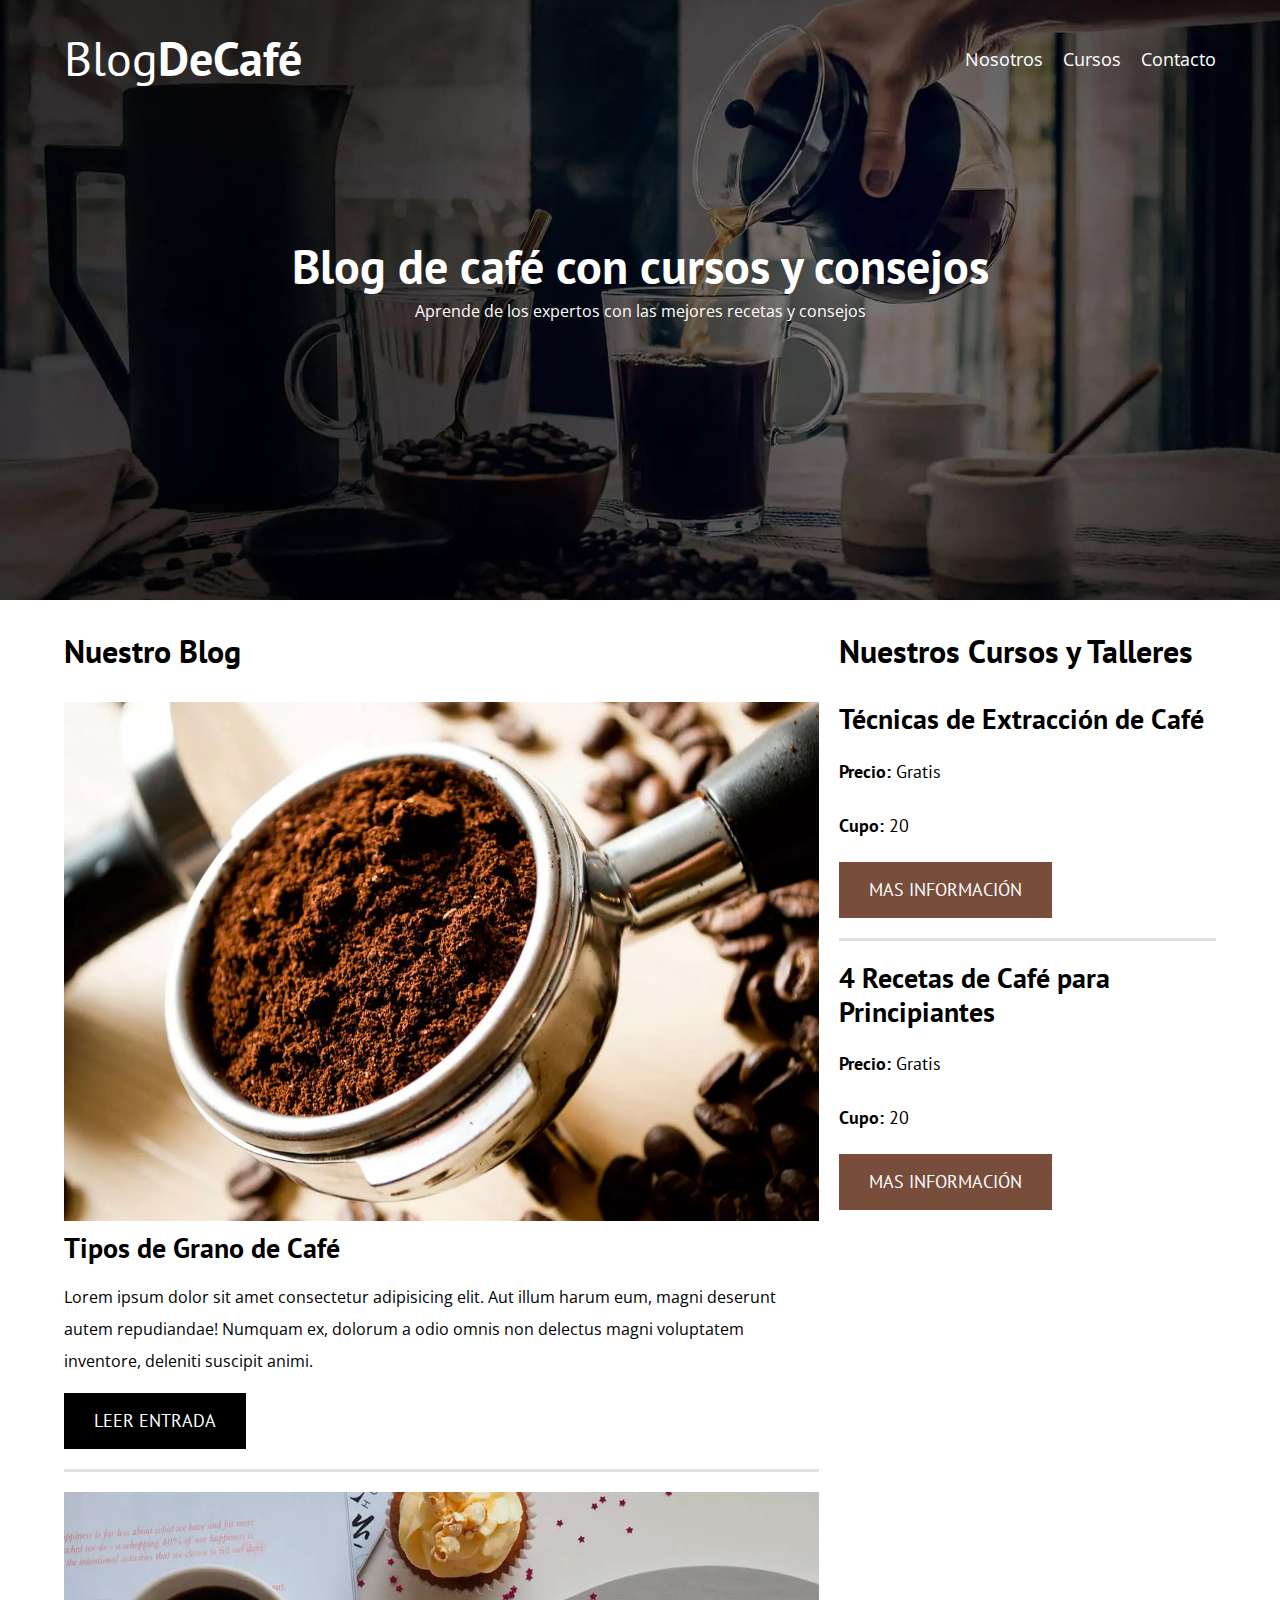
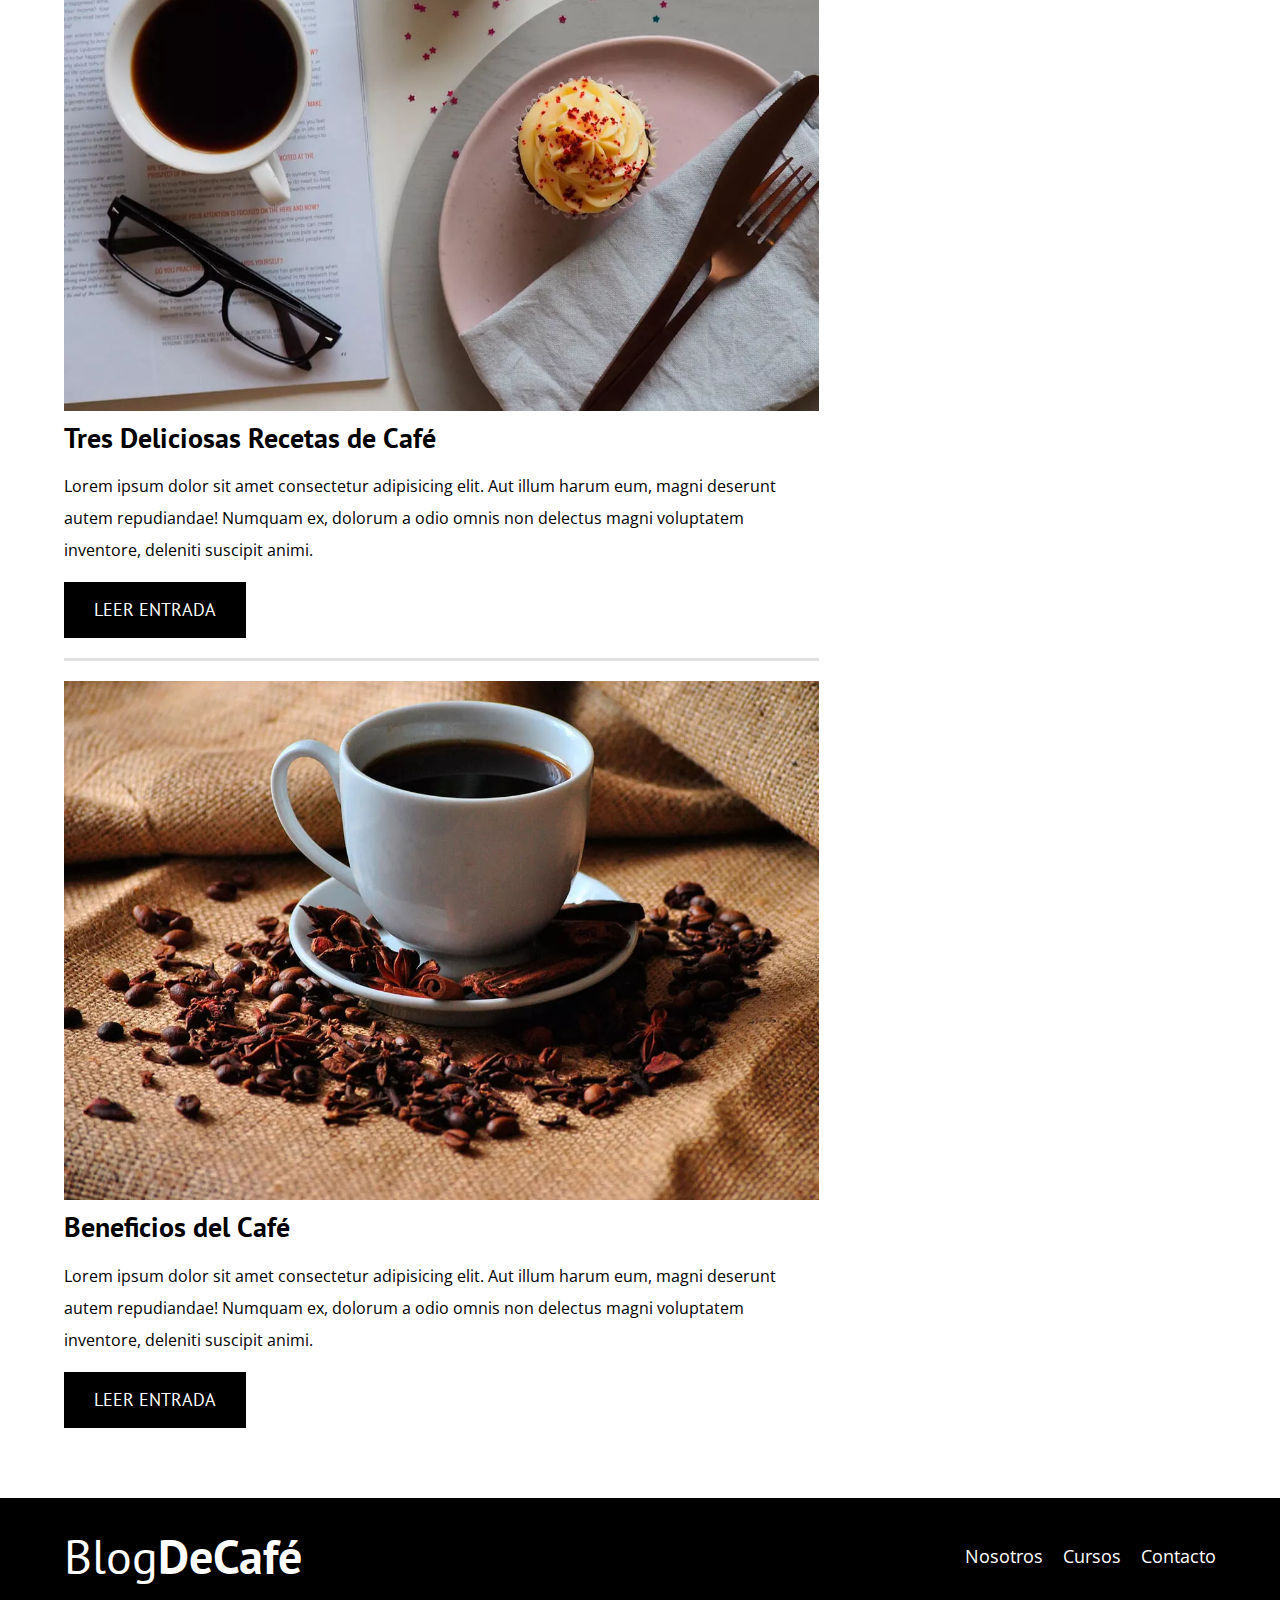
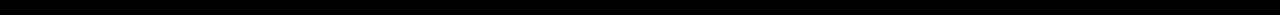
<file: index.html>
<!DOCTYPE html>
<html lang="en">
<head>
    <meta charset="UTF-8">
    <meta http-equiv="X-UA-Compatible" content="IE=edge">
    <meta name="viewport" content="width=device-width, initial-scale=1.0">
    <title>Blog de Cafe</title>
    <meta name="description" content="pagina web de blog de cafe">

    <!-- PREFETCH -->
    <link rel="PREFETCH" href="nosotros.html" as="DOCTYPE">

    <!-- PRELOAD -->
    <link rel="PRELOAD" href="css/normalize.css" as="style">
    <link rel="stylesheet" href="css/normalize.css">

    <link rel="preconnect" href="https://fonts.googleapis.com">
    <link rel="preconnect" href="https://fonts.gstatic.com" crossorigin>

    <link rel="PRELOAD" href=https://fonts.googleapis.com/css2?family=Open+Sans&family=PT+Sans:wght@400;700&display=swap" crossorigin="crossorigin" as="fonts">
    <link href="https://fonts.googleapis.com/css2?family=Open+Sans&family=PT+Sans:wght@400;700&display=swap" rel="stylesheet">

    <link rel="PRELOAD" href="css/style.css" as="style">
    <link rel="stylesheet" href="css/style.css">
</head>
<body>
    <header class="header">

        <div class="contenedor">
            <div class="barra">
                <a href="index.html" class="logo">
                    <h1 class="logo__blog no-margin centrar-texto">Blog<span class="logo__bold">DeCafé</span></h1>
                </a>

                <nav class="navegacion centrar-texto">
                    <a href="nosotros.html" class="navegacion__enlace">Nosotros</a>
                    <a href="cursos.html" class="navegacion__enlace">Cursos</a>
                    <a href="contacto.html" class="navegacion__enlace">Contacto</a>
                </nav>
            </div><!-- .barra -->
        </div><!-- .contenedor -->

            <div class="header__texto">
                <h1 class="no-margin">Blog de café con cursos y consejos</h1>
                <p class="no-margin">Aprende de los expertos con las mejores recetas y consejos</p>
            </div>
    </header>

    <div class="contenedor contenido-principal">
        <main class="">
            <h3 class="">Nuestro Blog</h3>

            <article class="entrada">
                <div class="entrada__imagen">
                    <picture>
                        <source loading = "lazy" srcset="/img/blog1.webp" type="image/webp">
                        <img loading="lazy" src="/img/blog1.jpg" alt="imagen blog">
                    </picture>
                </div>

                <div class="entrada__contenido">
                    <h4 class="no-margin">Tipos de Grano de Café</h4>
                    <p>Lorem ipsum dolor sit amet consectetur adipisicing elit. Aut illum harum eum, magni deserunt autem repudiandae! Numquam ex, dolorum a odio omnis non delectus magni voluptatem inventore, deleniti suscipit animi.</p>
                    <a href="entrada.html" class="boton boton--primario">Leer Entrada</a>
                </div>
            </article>

            <article class="entrada">
                <div class="entrada__imagen">
                    <picture>
                        <source loading = "lazy" srcset="/img/blog2.webp" type="image/webp">
                        <img loading="lazy" src="/img/blog2.jpg" alt="imagen blog">
                    </picture>                </div>

                <div class="entrada__contenido">
                    <h4 class="no-margin">Tres Deliciosas Recetas de Café</h4>
                    <p>Lorem ipsum dolor sit amet consectetur adipisicing elit. Aut illum harum eum, magni deserunt autem repudiandae! Numquam ex, dolorum a odio omnis non delectus magni voluptatem inventore, deleniti suscipit animi.</p>
                    <a href="entrada.html" class="boton boton--primario">Leer Entrada</a>
                </div>
            </article>

            <article class="entrada">
                <div class="entrada__imagen">
                    <picture>
                        <source loading = "lazy" srcset="/img/blog3.webp" type="image/webp">
                        <img loading="lazy" src="/img/blog3.jpg" alt="imagen blog">
                    </picture>                </div>

                <div class="entrada__contenido">
                    <h4 class="no-margin">Beneficios del Café</h4>
                    <p>Lorem ipsum dolor sit amet consectetur adipisicing elit. Aut illum harum eum, magni deserunt autem repudiandae! Numquam ex, dolorum a odio omnis non delectus magni voluptatem inventore, deleniti suscipit animi.</p>
                    <a href="entrada.html" class="boton boton--primario">Leer Entrada</a>
                </div>
            </article>
        </main>

        <aside class="sidebar">
            <h3 class="">Nuestros Cursos y Talleres</h3>
                <ul class="cursos-widget no-padding">
                    <li class="widget-curso">
                            <h4 class="no-margin">Técnicas de Extracción de Café</h4>
                            <p class="widget-curso__label">Precio: <span class="widget-curso__info">Gratis</span></p>
                            <p class="widget-curso__label">Cupo: <span class="widget-curso__info">20</span></p>
                        <a href="cursos.html" class="boton boton--secundario" >Mas Información</a>
                    </li>
                    <li class="widget-curso">
                            <h4 class="no-margin">4 Recetas de Café para Principiantes</h4>
                            <p class="widget-curso__label">Precio: <span class="widget-curso__info">Gratis</span></p>
                            <p class="widget-curso__label">Cupo: <span class="widget-curso__info">20</span></p>                        <a href="cursos.html" class="boton boton--secundario" >Mas Información</a>
                    </li>
                </ul>
        </aside>
    </div> <!-- .contenedor -->

    <footer class="footer">
        <div class="contenedor">
            <div class="barra">
                <a href="index.html" class="logo">
                    <h1 class="logo__blog no-margin centrar-texto">Blog<span class="logo__bold">DeCafé</span></h1>
                </a>

                <nav class="navegacion centrar-texto">
                    <a href="nosotros.html" class="navegacion__enlace">Nosotros</a>
                    <a href="cursos.html" class="navegacion__enlace">Cursos</a>
                    <a href="contacto.html" class="navegacion__enlace">Contacto</a>
                </nav>
            </div><!-- .barra -->
        </div><!-- .contenedor -->

    </footer>

    <script src="js/modernizr.js"></script>
</body>
</html>
</file>
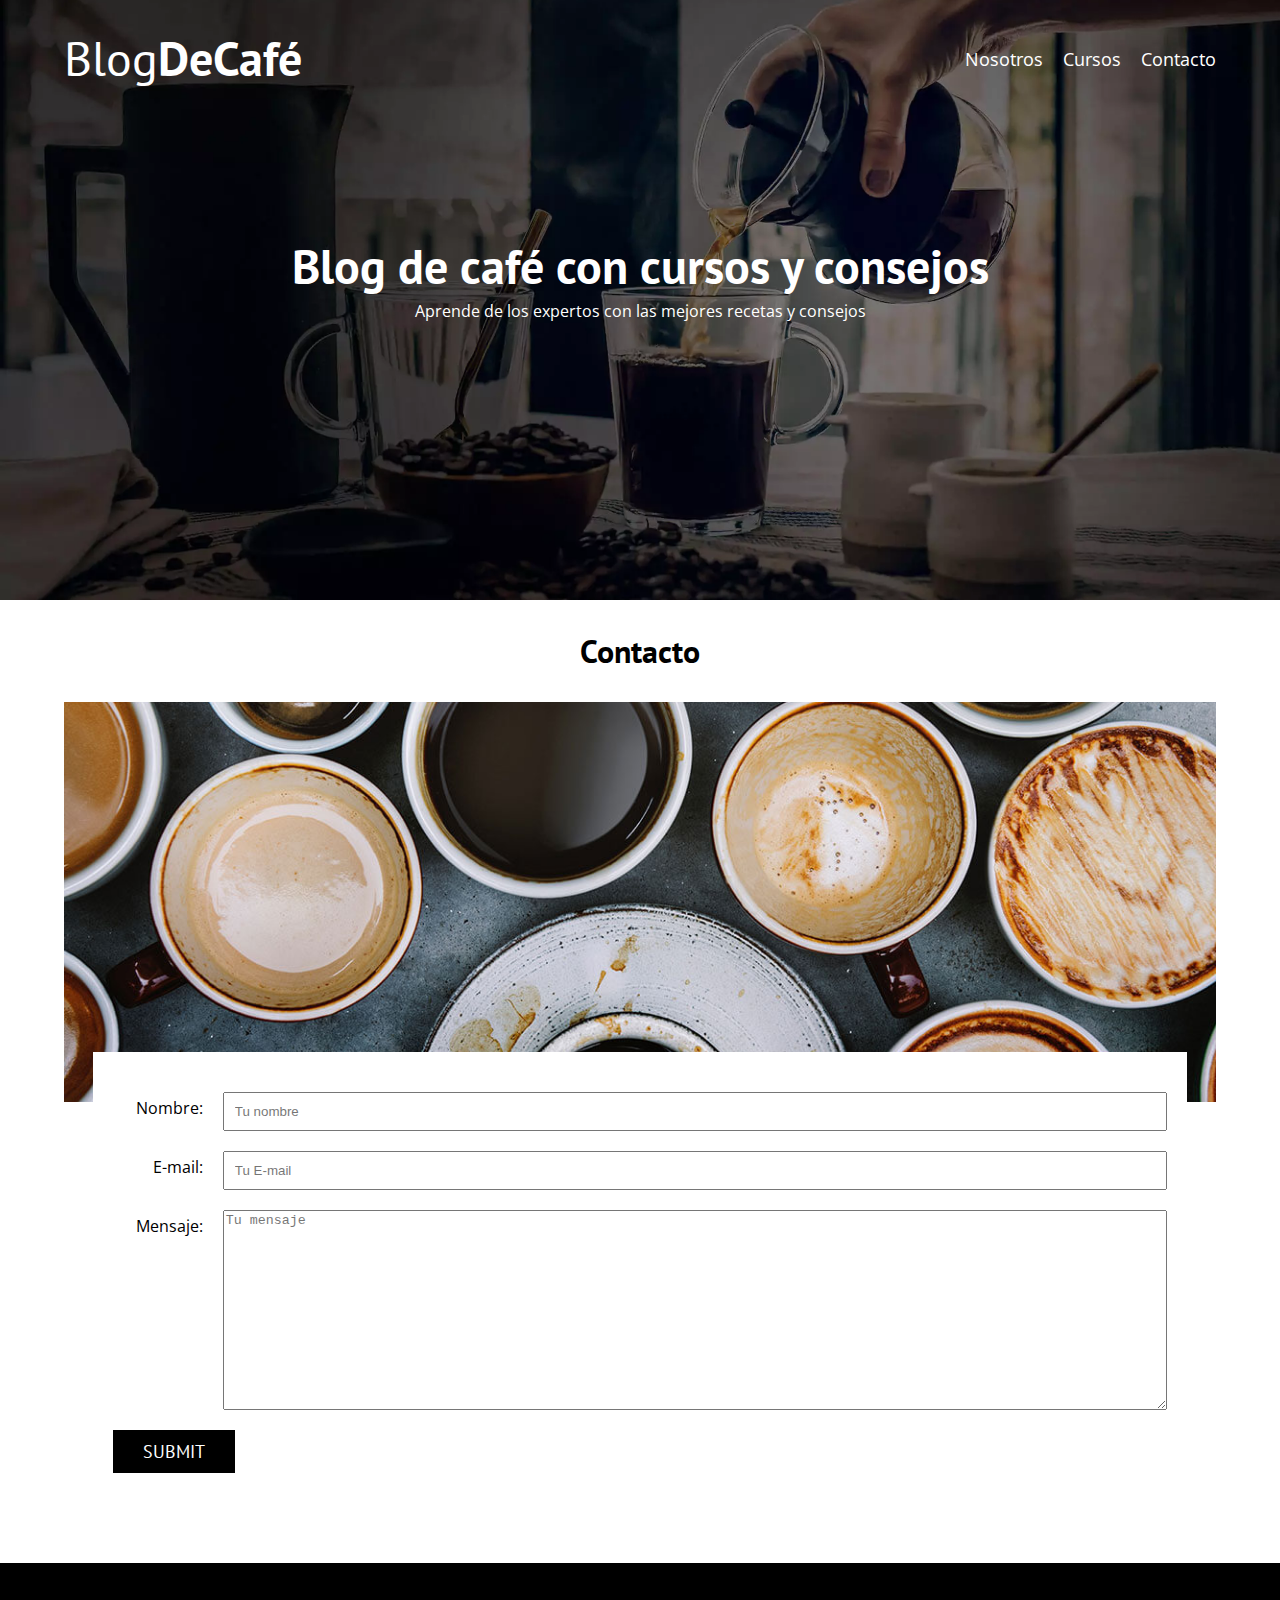
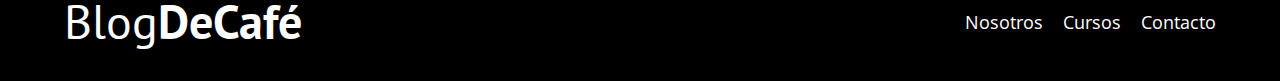
<file: contacto.html>
<!DOCTYPE html>
<html lang="en">
<head>
    <meta charset="UTF-8">
    <meta http-equiv="X-UA-Compatible" content="IE=edge">
    <meta name="viewport" content="width=device-width, initial-scale=1.0">
    <title>Blog de Cafe</title>
    <link rel="stylesheet" href="css/normalize.css">
    <link rel="preconnect" href="https://fonts.googleapis.com">
    <link rel="preconnect" href="https://fonts.gstatic.com" crossorigin>
    <link href="https://fonts.googleapis.com/css2?family=Open+Sans&family=PT+Sans:wght@400;700&display=swap" rel="stylesheet">
    <link rel="stylesheet" href="css/style.css">
</head>
<body>
    <header class="header">

        <div class="contenedor">
            <div class="barra">
                <a href="index.html" class="logo">
                    <h1 class="logo__blog no-margin centrar-texto">Blog<span class="logo__bold">DeCafé</span></h1>
                </a>

                <nav class="navegacion centrar-texto">
                    <a href="nosotros.html" class="navegacion__enlace">Nosotros</a>
                    <a href="cursos.html" class="navegacion__enlace">Cursos</a>
                    <a href="contacto.html" class="navegacion__enlace">Contacto</a>
                </nav>
            </div><!-- .barra -->
        </div><!-- .contenedor -->

            <div class="header__texto">
                <h1 class="no-margin">Blog de café con cursos y consejos</h1>
                <p class="no-margin">Aprende de los expertos con las mejores recetas y consejos</p>
            </div>
        
    </header>

    <main class="contenedor">
        <h3 class="centrar-texto">Contacto</h3>

        <div class="contacto-bg"></div>
        <form class="formulario" action="">
            <div class="campo">
                <label class="campo__label" for="nombre">Nombre: </label>
                <input class="campo__field" type="text" placeholder="Tu nombre" id="nombre">
            </div>

            <div class="campo">
                <label class="campo__label" for="email">E-mail: </label>
                <input class="campo__field" type="email" placeholder="Tu E-mail" id="email">
            </div>

            <div class="campo">
                <label class="campo__label" for="mensaje">Mensaje: </label>
                <textarea class="campo__field--textarea" type="text" placeholder="Tu mensaje" id="mensaje"></textarea>
            </div>

            <input type="submit" class="boton boton--primario boton--submit">
        </form>
    </main> <!-- .contenedor -->

    <footer class="footer">
        <div class="contenedor">
            <div class="barra">
                <a href="index.html" class="logo">
                    <h1 class="logo__blog no-margin centrar-texto">Blog<span class="logo__bold">DeCafé</span></h1>


                </a>

                <nav class="navegacion centrar-texto">
                    <a href="nosotros.html" class="navegacion__enlace">Nosotros</a>
                    <a href="cursos.html" class="navegacion__enlace">Cursos</a>
                    <a href="contacto.html" class="navegacion__enlace">Contacto</a>
                </nav>
            </div><!-- .barra -->
        </div><!-- .contenedor -->

    </footer>

    <script src="js/modernizr.js"></script>
</body>
</html>
</file>
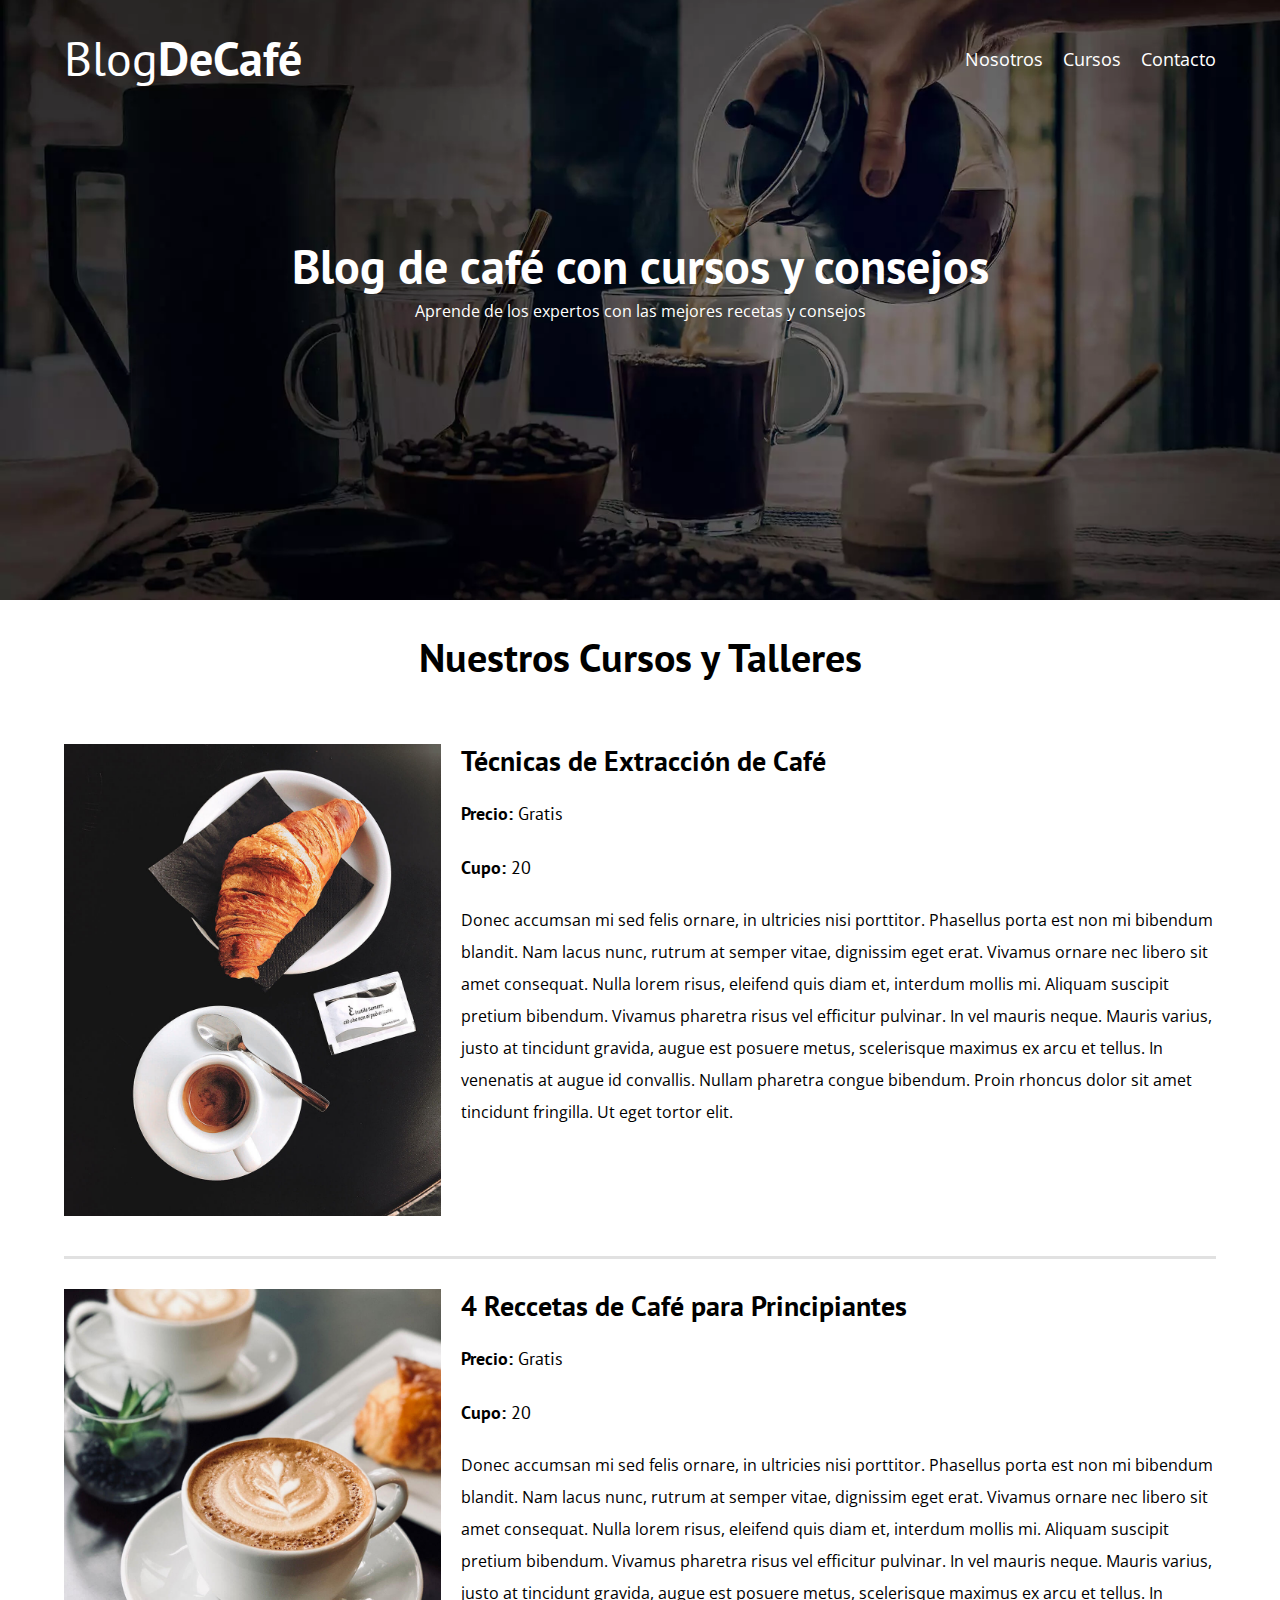
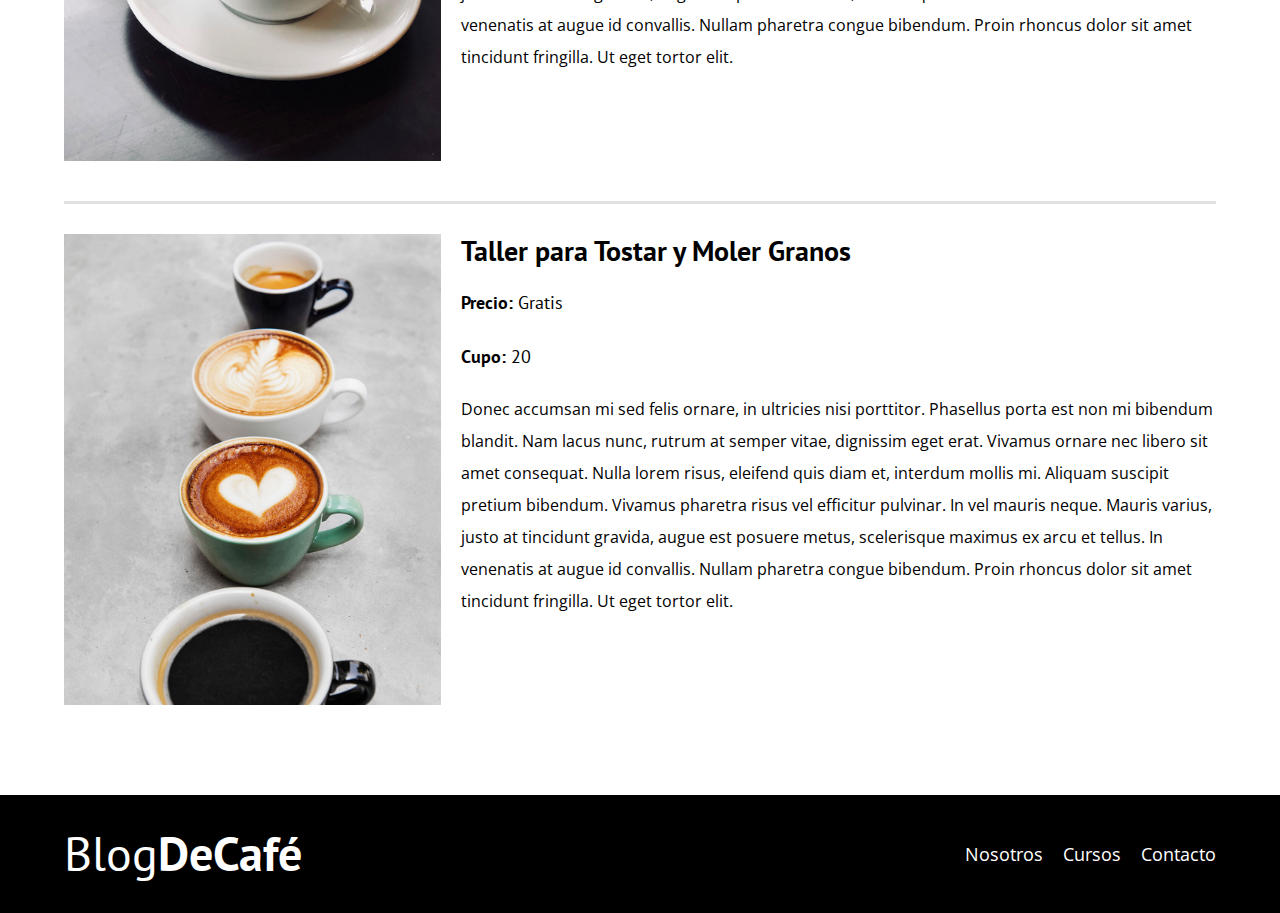
<file: cursos.html>
<!DOCTYPE html>
<html lang="en">
<head>
    <meta charset="UTF-8">
    <meta http-equiv="X-UA-Compatible" content="IE=edge">
    <meta name="viewport" content="width=device-width, initial-scale=1.0">
    <title>Blog de Cafe</title>
    <link rel="stylesheet" href="css/normalize.css">
    <link rel="preconnect" href="https://fonts.googleapis.com">
    <link rel="preconnect" href="https://fonts.gstatic.com" crossorigin>
    <link href="https://fonts.googleapis.com/css2?family=Open+Sans&family=PT+Sans:wght@400;700&display=swap" rel="stylesheet">
    <link rel="stylesheet" href="css/style.css">
</head>
<body>
    <header class="header">

        <div class="contenedor">
            <div class="barra">
                <a href="index.html" class="logo">
                    <h1 class="logo__blog no-margin centrar-texto">Blog<span class="logo__bold">DeCafé</span></h1>
                </a>

                <nav class="navegacion centrar-texto">
                    <a href="nosotros.html" class="navegacion__enlace">Nosotros</a>
                    <a href="cursos.html" class="navegacion__enlace">Cursos</a>
                    <a href="contacto.html" class="navegacion__enlace">Contacto</a>
                </nav>
            </div><!-- .barra -->
        </div><!-- .contenedor -->

            <div class="header__texto">
                <h1 class="no-margin">Blog de café con cursos y consejos</h1>
                <p class="no-margin">Aprende de los expertos con las mejores recetas y consejos</p>
            </div>
        
    </header>

    <main class="contenedor">
        <h2 class="centrar-texto">Nuestros Cursos y Talleres</h2>
        <div class="cursos">
            <div class="cursos__imagen">
                <img src="/img/curso1.jpg" alt="imagen curso">
            </div>

            <div cursos__informacion>
                <h4 class="no-margin">Técnicas de Extracción de Café</h4>

                <p class="cursos__label">Precio: <span class="cursos__info">Gratis</span></p>
                <p class="cursos__label">Cupo: <span class="cursos__info">20</span></p>

                <p class="no-margin">Donec accumsan mi sed felis ornare, in ultricies nisi porttitor. Phasellus porta est non mi bibendum blandit. Nam lacus nunc, rutrum at semper vitae, dignissim eget erat. Vivamus ornare nec libero sit amet consequat. Nulla lorem risus, eleifend quis diam et, interdum mollis mi. Aliquam suscipit pretium bibendum. Vivamus pharetra risus vel efficitur pulvinar. In vel mauris neque. Mauris varius, justo at tincidunt gravida, augue est posuere metus, scelerisque maximus ex arcu et tellus. In venenatis at augue id convallis. Nullam pharetra congue bibendum. Proin rhoncus dolor sit amet tincidunt fringilla. Ut eget tortor elit.</p>
            </div> <!-- .curso__informacion -->
        </div><!-- .cursos -->

        <div class="cursos">
            <div class="cursos__imagen">
                <img src="/img/curso2.jpg" alt="imagen curso">
            </div>

            <div cursos__informacion>
                <h4 class="no-margin">4 Reccetas de Café para Principiantes</h4>

                <p class="cursos__label">Precio: <span class="cursos__info">Gratis</span></p>
                <p class="cursos__label">Cupo: <span class="cursos__info">20</span></p>

                <p class="no-margin">Donec accumsan mi sed felis ornare, in ultricies nisi porttitor. Phasellus porta est non mi bibendum blandit. Nam lacus nunc, rutrum at semper vitae, dignissim eget erat. Vivamus ornare nec libero sit amet consequat. Nulla lorem risus, eleifend quis diam et, interdum mollis mi. Aliquam suscipit pretium bibendum. Vivamus pharetra risus vel efficitur pulvinar. In vel mauris neque. Mauris varius, justo at tincidunt gravida, augue est posuere metus, scelerisque maximus ex arcu et tellus. In venenatis at augue id convallis. Nullam pharetra congue bibendum. Proin rhoncus dolor sit amet tincidunt fringilla. Ut eget tortor elit.</p>
            </div> <!-- .curso__informacion -->
        </div><!-- .cursos -->

        <div class="cursos">
            <div class="cursos__imagen">
                <img src="/img/curso3.jpg" alt="imagen curso">
            </div>

            <div class = "cursos__informacion">
                <h4 class="no-margin">Taller para Tostar y Moler Granos</h4>

                <p class="cursos__label">Precio: <span class="cursos__info">Gratis</span></p>
                <p class="cursos__label">Cupo: <span class="cursos__info">20</span></p>

                <p class="no-margin">Donec accumsan mi sed felis ornare, in ultricies nisi porttitor. Phasellus porta est non mi bibendum blandit. Nam lacus nunc, rutrum at semper vitae, dignissim eget erat. Vivamus ornare nec libero sit amet consequat. Nulla lorem risus, eleifend quis diam et, interdum mollis mi. Aliquam suscipit pretium bibendum. Vivamus pharetra risus vel efficitur pulvinar. In vel mauris neque. Mauris varius, justo at tincidunt gravida, augue est posuere metus, scelerisque maximus ex arcu et tellus. In venenatis at augue id convallis. Nullam pharetra congue bibendum. Proin rhoncus dolor sit amet tincidunt fringilla. Ut eget tortor elit.</p>
            </div> <!-- .curso__informacion -->
        </div><!-- .cursos -->
    </main> <!-- .contenedor -->

    <footer class="footer">
        <div class="contenedor">
            <div class="barra">
                <a href="index.html" class="logo">
                    <h1 class="logo__blog no-margin centrar-texto">Blog<span class="logo__bold">DeCafé</span></h1>


                </a>

                <nav class="navegacion centrar-texto">
                    <a href="nosotros.html" class="navegacion__enlace">Nosotros</a>
                    <a href="cursos.html" class="navegacion__enlace">Cursos</a>
                    <a href="contacto.html" class="navegacion__enlace">Contacto</a>
                </nav>
            </div><!-- .barra -->
        </div><!-- .contenedor -->

    </footer>

    <script src="js/modernizr.js"></script>
</body>
</html>
</file>
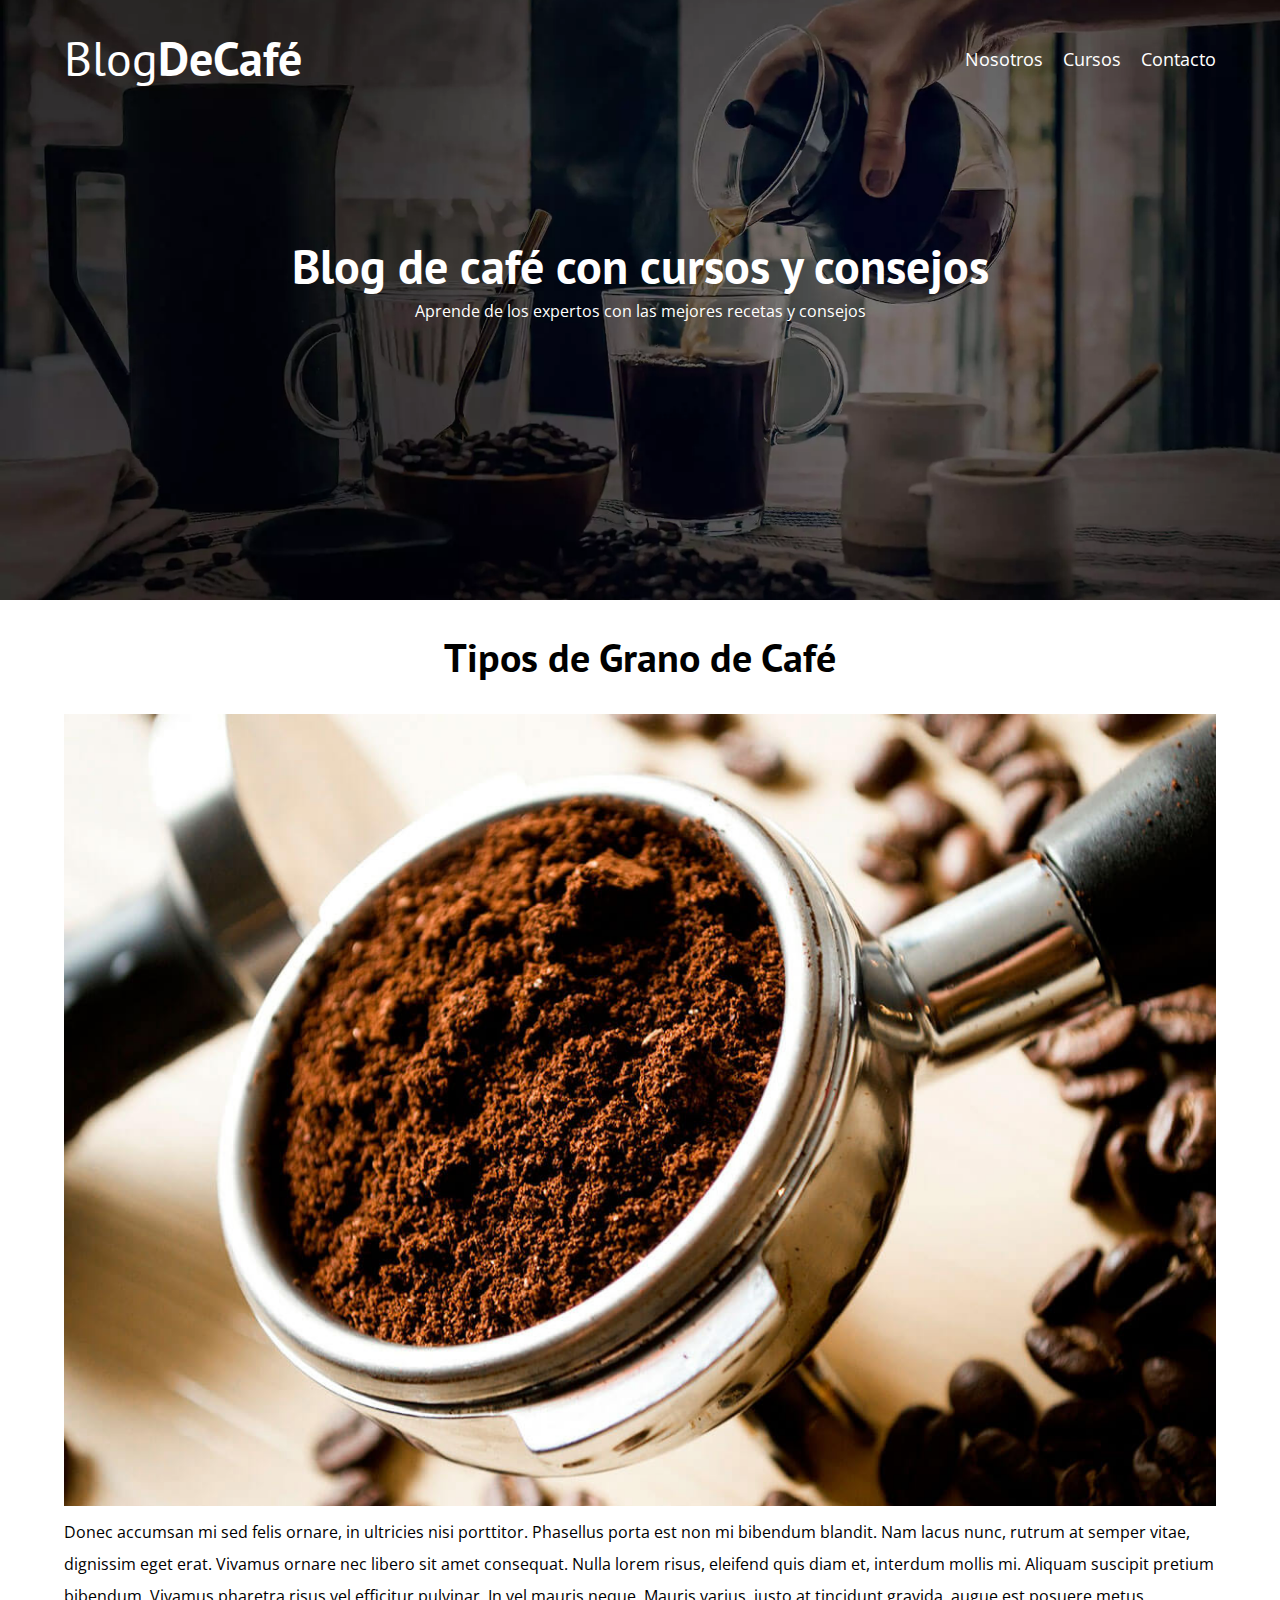
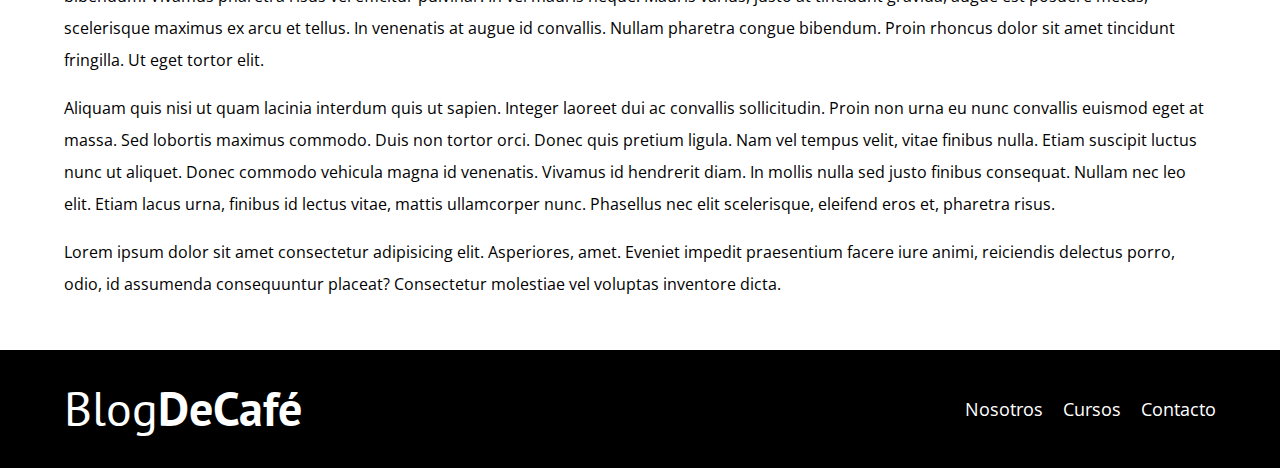
<file: entrada.html>
<!DOCTYPE html>
<html lang="en">
<head>
    <meta charset="UTF-8">
    <meta http-equiv="X-UA-Compatible" content="IE=edge">
    <meta name="viewport" content="width=device-width, initial-scale=1.0">
    <title>Blog de Cafe</title>
    <link rel="stylesheet" href="css/normalize.css">
    <link rel="preconnect" href="https://fonts.googleapis.com">
    <link rel="preconnect" href="https://fonts.gstatic.com" crossorigin>
    <link href="https://fonts.googleapis.com/css2?family=Open+Sans&family=PT+Sans:wght@400;700&display=swap" rel="stylesheet">
    <link rel="stylesheet" href="css/style.css">
</head>
<body>
    <header class="header">

        <div class="contenedor">
            <div class="barra">
                <a href="index.html" class="logo">
                    <h1 class="logo__blog no-margin centrar-texto">Blog<span class="logo__bold">DeCafé</span></h1>
                </a>

                <nav class="navegacion centrar-texto">
                    <a href="nosotros.html" class="navegacion__enlace">Nosotros</a>
                    <a href="cursos.html" class="navegacion__enlace">Cursos</a>
                    <a href="contacto.html" class="navegacion__enlace">Contacto</a>
                </nav>
            </div><!-- .barra -->
        </div><!-- .contenedor -->

            <div class="header__texto">
                <h1 class="no-margin">Blog de café con cursos y consejos</h1>
                <p class="no-margin">Aprende de los expertos con las mejores recetas y consejos</p>
            </div>
        
    </header>

    <main class="contenedor">
        <h2 class="centrar-texto">Tipos de Grano de Café</h2>
        <div class="entrada">
            <div class="entrada__imagen">
                <img src="/img/blog1.jpg" alt="imagen blog">
            </div>
            <div class="">
                <p class="no-margin">Donec accumsan mi sed felis ornare, in ultricies nisi porttitor. Phasellus porta est non mi bibendum blandit. Nam lacus nunc, rutrum at semper vitae, dignissim eget erat. Vivamus ornare nec libero sit amet consequat. Nulla lorem risus, eleifend quis diam et, interdum mollis mi. Aliquam suscipit pretium bibendum. Vivamus pharetra risus vel efficitur pulvinar. In vel mauris neque. Mauris varius, justo at tincidunt gravida, augue est posuere metus, scelerisque maximus ex arcu et tellus. In venenatis at augue id convallis. Nullam pharetra congue bibendum. Proin rhoncus dolor sit amet tincidunt fringilla. Ut eget tortor elit.</p>

                <p class="">Aliquam quis nisi ut quam lacinia interdum quis ut sapien. Integer laoreet dui ac convallis sollicitudin. Proin non urna eu nunc convallis euismod eget at massa. Sed lobortis maximus commodo. Duis non tortor orci. Donec quis pretium ligula. Nam vel tempus velit, vitae finibus nulla. Etiam suscipit luctus nunc ut aliquet. Donec commodo vehicula magna id venenatis. Vivamus id hendrerit diam. In mollis nulla sed justo finibus consequat. Nullam nec leo elit. Etiam lacus urna, finibus id lectus vitae, mattis ullamcorper nunc. Phasellus nec elit scelerisque, eleifend eros et, pharetra risus.</p>
                
                <p>Lorem ipsum dolor sit amet consectetur adipisicing elit. Asperiores, amet. Eveniet impedit praesentium facere iure animi, reiciendis delectus porro, odio, id assumenda consequuntur placeat? Consectetur molestiae vel voluptas inventore dicta.</p>
            </div>
        </div> 
    </main> <!-- .contenedor -->

    <footer class="footer">
        <div class="contenedor">
            <div class="barra">
                <a href="index.html" class="logo">
                    <h1 class="logo__blog no-margin centrar-texto">Blog<span class="logo__bold">DeCafé</span></h1>


                </a>

                <nav class="navegacion centrar-texto">
                    <a href="nosotros.html" class="navegacion__enlace">Nosotros</a>
                    <a href="cursos.html" class="navegacion__enlace">Cursos</a>
                    <a href="contacto.html" class="navegacion__enlace">Contacto</a>
                </nav>
            </div><!-- .barra -->
        </div><!-- .contenedor -->

    </footer>

    <script src="js/modernizr.js"></script>
</body>
</html>
</file>
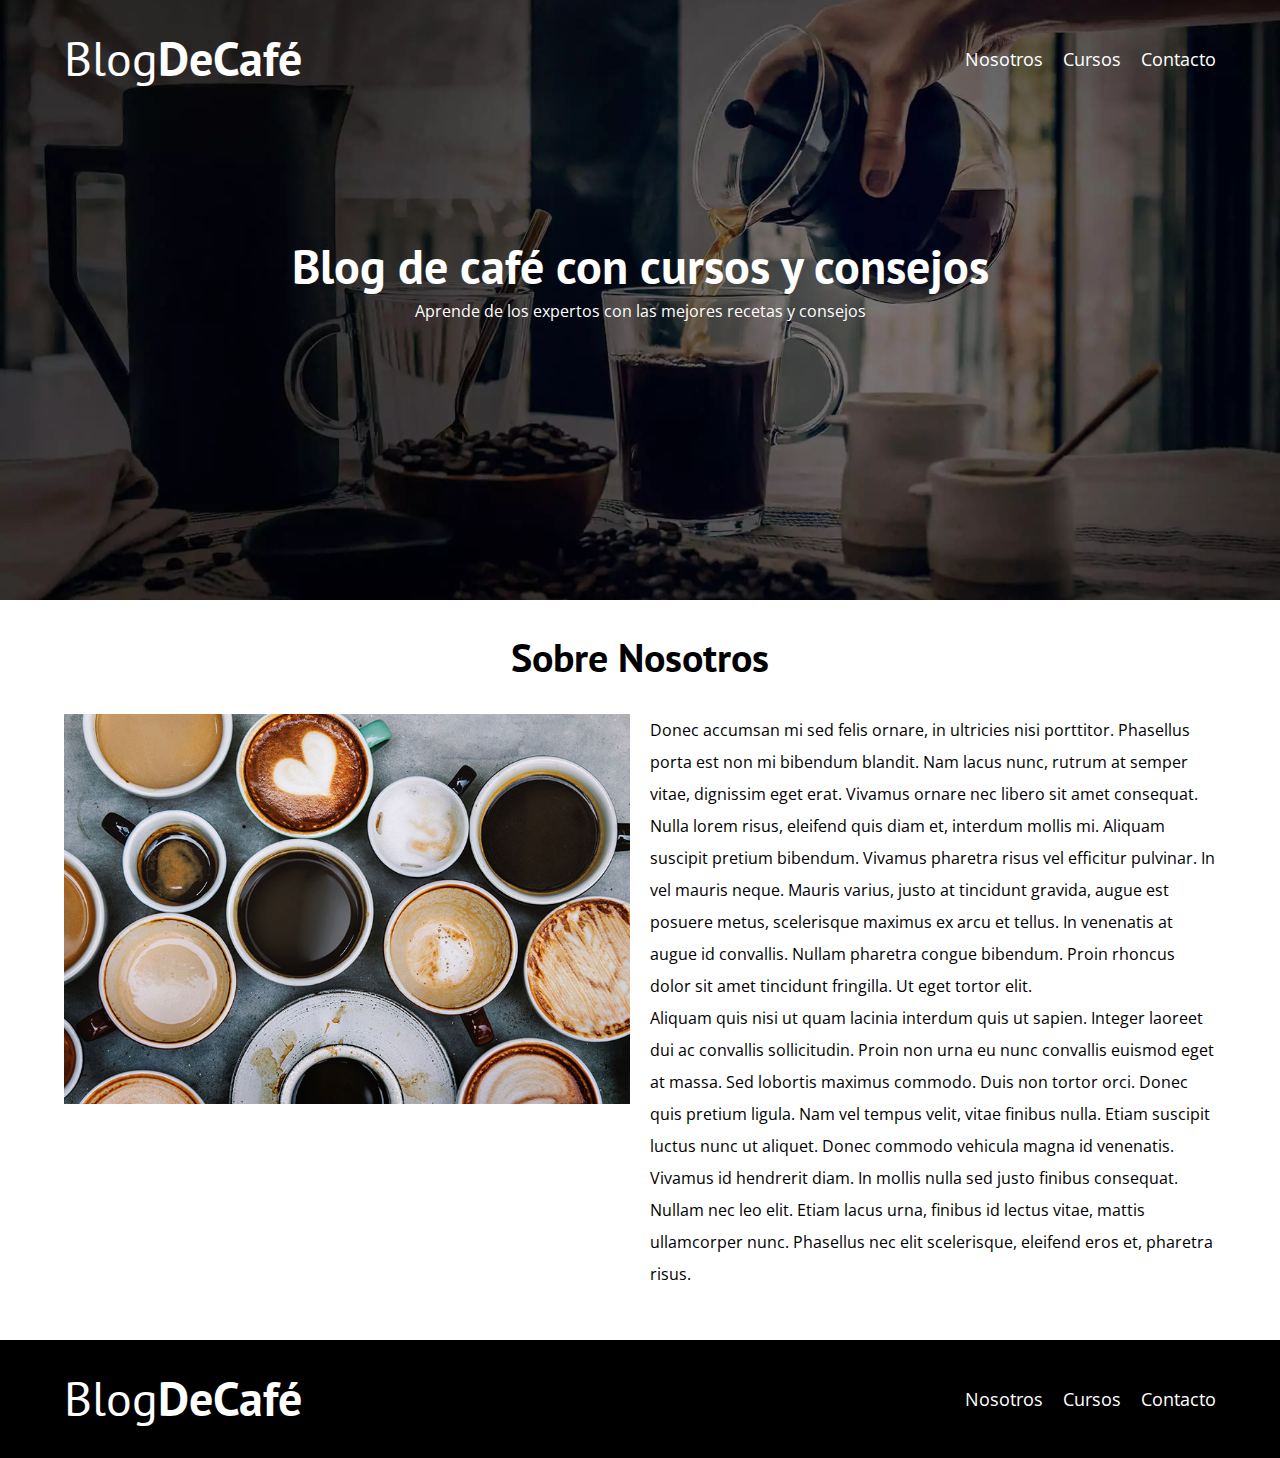
<file: nosotros.html>
<!DOCTYPE html>
<html lang="en">
<head>
    <meta charset="UTF-8">
    <meta http-equiv="X-UA-Compatible" content="IE=edge">
    <meta name="viewport" content="width=device-width, initial-scale=1.0">
    <title>Blog de Cafe</title>
    <link rel="stylesheet" href="css/normalize.css">
    <link rel="preconnect" href="https://fonts.googleapis.com">
    <link rel="preconnect" href="https://fonts.gstatic.com" crossorigin>
    <link href="https://fonts.googleapis.com/css2?family=Open+Sans&family=PT+Sans:wght@400;700&display=swap" rel="stylesheet">
    <link rel="stylesheet" href="css/style.css">
</head>
<body>
    <header class="header">

        <div class="contenedor">
            <div class="barra">
                <a href="index.html" class="logo">
                    <h1 class="logo__blog no-margin centrar-texto">Blog<span class="logo__bold">DeCafé</span></h1>
                </a>

                <nav class="navegacion centrar-texto">
                    <a href="nosotros.html" class="navegacion__enlace">Nosotros</a>
                    <a href="cursos.html" class="navegacion__enlace">Cursos</a>
                    <a href="contacto.html" class="navegacion__enlace">Contacto</a>
                </nav>
            </div><!-- .barra -->
        </div><!-- .contenedor -->

            <div class="header__texto">
                <h1 class="no-margin">Blog de café con cursos y consejos</h1>
                <p class="no-margin">Aprende de los expertos con las mejores recetas y consejos</p>
            </div>
        
    </header>

    <main class="contenedor">
        <h2 class="centrar-texto">Sobre Nosotros</h2>
        <div class="nosotros">
            <div class="nosotros__imagen">
                <img src="/img/nosotros.jpg" alt="imagen nosotros">
            </div>
            <div class="nosotros__texto">
                <p class="no-margin">Donec accumsan mi sed felis ornare, in ultricies nisi porttitor. Phasellus porta est non mi bibendum blandit. Nam lacus nunc, rutrum at semper vitae, dignissim eget erat. Vivamus ornare nec libero sit amet consequat. Nulla lorem risus, eleifend quis diam et, interdum mollis mi. Aliquam suscipit pretium bibendum. Vivamus pharetra risus vel efficitur pulvinar. In vel mauris neque. Mauris varius, justo at tincidunt gravida, augue est posuere metus, scelerisque maximus ex arcu et tellus. In venenatis at augue id convallis. Nullam pharetra congue bibendum. Proin rhoncus dolor sit amet tincidunt fringilla. Ut eget tortor elit.</p>

                <p class="no-margin">Aliquam quis nisi ut quam lacinia interdum quis ut sapien. Integer laoreet dui ac convallis sollicitudin. Proin non urna eu nunc convallis euismod eget at massa. Sed lobortis maximus commodo. Duis non tortor orci. Donec quis pretium ligula. Nam vel tempus velit, vitae finibus nulla. Etiam suscipit luctus nunc ut aliquet. Donec commodo vehicula magna id venenatis. Vivamus id hendrerit diam. In mollis nulla sed justo finibus consequat. Nullam nec leo elit. Etiam lacus urna, finibus id lectus vitae, mattis ullamcorper nunc. Phasellus nec elit scelerisque, eleifend eros et, pharetra risus.</p>
            </div>
        </div> <!-- .nosotros -->
    </main> <!-- .contenedor -->

    <footer class="footer">
        <div class="contenedor">
            <div class="barra">
                <a href="index.html" class="logo">
                    <h1 class="logo__blog no-margin centrar-texto">Blog<span class="logo__bold">DeCafé</span></h1>


                </a>

                <nav class="navegacion centrar-texto">
                    <a href="nosotros.html" class="navegacion__enlace">Nosotros</a>
                    <a href="cursos.html" class="navegacion__enlace">Cursos</a>
                    <a href="contacto.html" class="navegacion__enlace">Contacto</a>
                </nav>
            </div><!-- .barra -->
        </div><!-- .contenedor -->

    </footer>

    <script src="js/modernizr.js"></script>
</body>
</html>
</file>
<file: css/style.css>
/* Custom properties */
:root{
    --fuenteHeadings: 'PT Sans', sans-serif;
    --fuenteParrafos: 'Open Sans', sans-serif;

    --primario: #784d3c;
    --gris: #e1e1e1;
    --blanco: #fff;
    --negro: #000;
}
html {
    box-sizing: border-box;
    font-size: 62.5%; /* 1rem == 10px */
}
*,*:before,*:after {
    box-sizing: inherit;
}
body{
    font-family: var(--fuenteParrafos);
    font-size: 1.6rem;
    line-height: 2;/* interlineado */
    margin: 0;
}

/* GLOBALES */
.contenedor {
    /* max-width: 120rem;
    width: 90%; 
    estas 2 lineas son lo mismo que width:min(#,#)
    */
    width: min(90%, 120rem);
    margin: 0 auto;
}
a {
    text-decoration: none;
}
h1,h2,h3,h4 {
    font-family: var(--fuenteHeadings);
    line-height: 1.2;
}
h1 {
    font-size: 4.8rem;
}
h2 {
    font-size: 4rem;
}
h3 {
    font-size: 3.2rem;
}
h4 {
    font-size: 2.8rem;
}
img {
    max-width: 100%;

/* UTILIDADES */
}
.no-margin{
    margin: 0;
}
.no-padding{
    padding: 0;
}
.centrar-texto{
    text-align: center;
}
/* HEADER */
.webp .header{
    background-image: url(../img/banner.webp);
}
.no-webp .header{
    background-image: url(../img/banner.jpg);
}
.header {
    height: 60rem;
    background-repeat: no-repeat;
    background-size: cover;
    background-position: center center;
}
.barra{
    padding-top: 3rem;
}

@media (min-width: 768px) {
    .barra {
        display: flex;
        justify-content: space-between;
        align-items: center;
    }
}

.logo{
    color: var(--blanco);
}
.logo__blog {
    font-weight: normal;
}
.logo__bold {
    font-weight: bold;
}

@media (min-width: 768px) {
    .navegacion{
        display: flex;
        gap: 2rem;
    }
}
.navegacion__enlace {
    display: block;
    color: var(--blanco);
    font-size: 1.8rem;
}

.header__texto {
    text-align: center;
    margin-top: 5rem;
    color: var(--blanco);
}
@media (min-width: 768px) {
    .header__texto{
        margin-top: 15rem;
    }
}

/* CONTENIDO PRINCIPAL */

@media (min-width:768px) {
    .contenido-principal{
        display: grid;
        grid-template-columns: 2fr 1fr;
        column-gap: 2rem;
    }
}
.entrada{
    border-bottom: .3rem solid var(--gris);
    margin-bottom: 2rem;
}
.entrada:last-of-type{
    border: none;
    margin-bottom: 0;
}
.boton {
    display: block;
    text-align: center;
    font-family: var(--fuenteHeadings);
    color: var(--blanco);
    font-size: 1.8rem;
    text-transform: uppercase;
    padding: 1rem 3rem;
    margin-bottom: 2rem;
    border: none;
}
.boton:hover{
    cursor: pointer;
}

@media (min-width: 768px) {
    .boton{
        display: inline-block;
    }
}
.boton--primario{
    background-color: var(--negro);
}
.boton--submit{
    width: 100%;
}
@media (min-width: 768px) {
    .boton--submit{
        width: auto;
    }
}

/* SIDEBAR */
.cursos-widget{
    list-style: none;
}
.widget-curso{
    border-bottom: .3rem solid var(--gris);
    margin-bottom: 2rem;
}
.widget-curso:last-of-type{
    border: 0;
    margin-bottom: 0;
}
.widget-curso__label,
.cursos__label{
    font-family: var(--fuenteHeadings);
    font-weight: bold;
}
.widget-curso__info,
.cursos__info{
    font-weight: normal;
}

.widget-curso__label,
.widget-curso__info,
.cursos__label,
.cursos__info{
    font-size: 1.8rem;
}
.boton--secundario{
    background-color: var(--primario);
}

/* FOOTER */
.footer{
    background-color: var(--negro);
    padding-bottom: 3rem;
    margin-top: 5rem;
}

/* NOSOTROS */
@media (min-width: 768px) {
    .nosotros{
        display: grid;
        grid-template-columns: repeat(2, 1fr);
        column-gap: 2rem;
    }
}

/* CURSOS */
.cursos{
    border-bottom: .3rem solid var(--gris);
    padding: 3rem 0;
}
@media (min-width: 768px) {
    .cursos{
        display: grid;
        grid-template-columns: 1fr 2fr;
        column-gap: 2rem;
    }
}
.cursos:last-of-type{
    border-bottom: 0;
    margin-bottom: 0;
}

/* CONTACTO */
.contacto-bg{
    background-image: url(../img/contacto.jpg);
    background-repeat: no-repeat;
    height: 40rem;
    background-size: cover;
    background-position: center center;
}

.formulario{
    background-color: var(--blanco);
    padding: 2rem;
    margin: -5rem auto 0 auto;
    width: 95%;
}

.campo{
    display: flex;
    flex-direction: column;
    margin-bottom: 2rem;
    gap: unset;
}
.campo__field{
    padding: 1rem;
}

.campo__field--textarea{
    flex: 1;
    min-height: 10rem;
}

@media (min-width: 768px) {
    .campo{
        display: flex;
        flex-direction: row;
        margin: 2rem 0;
        gap: 2rem;
    }

    .campo__label{
        flex: 0 0 9rem;
        text-align: right;
    }
    .campo__field{
        flex: 1;
    }
    .campo__field--textarea{
        height: 20rem;
        flex: 1;
    }
}
</file>
